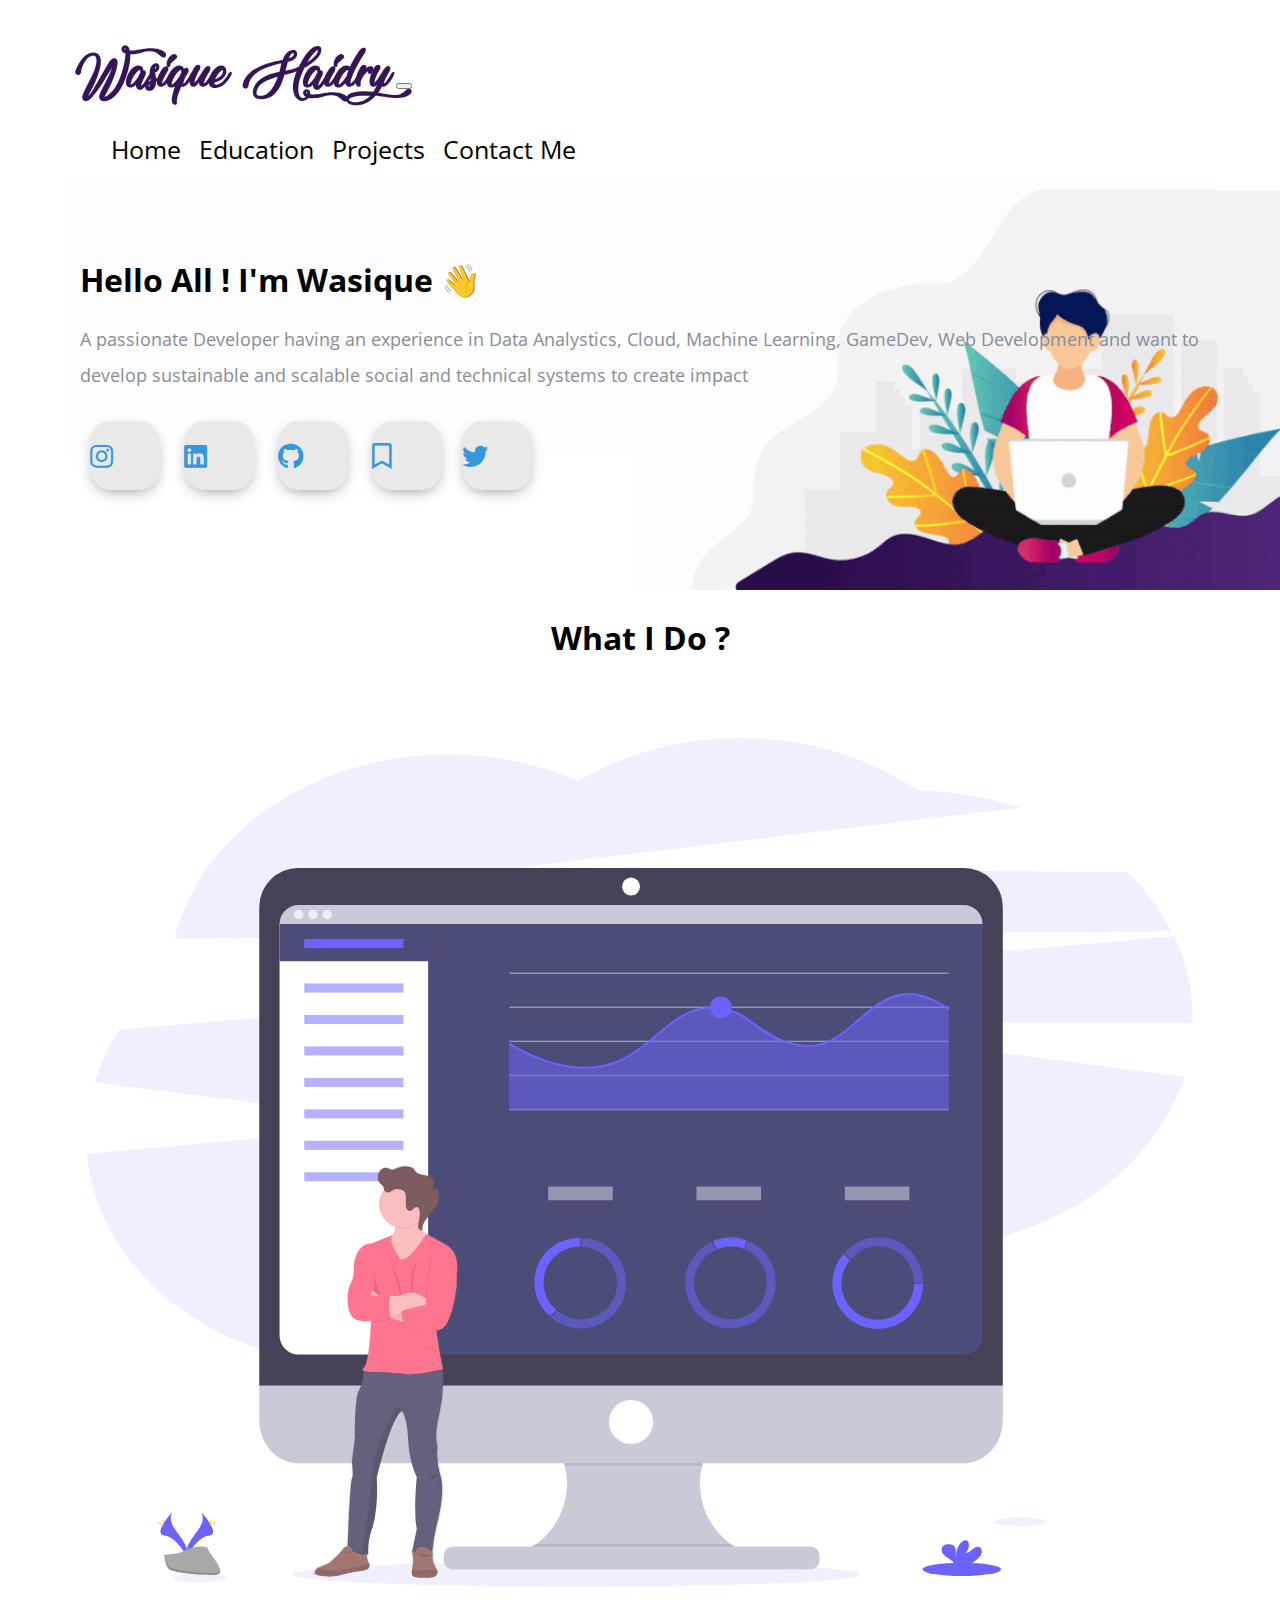
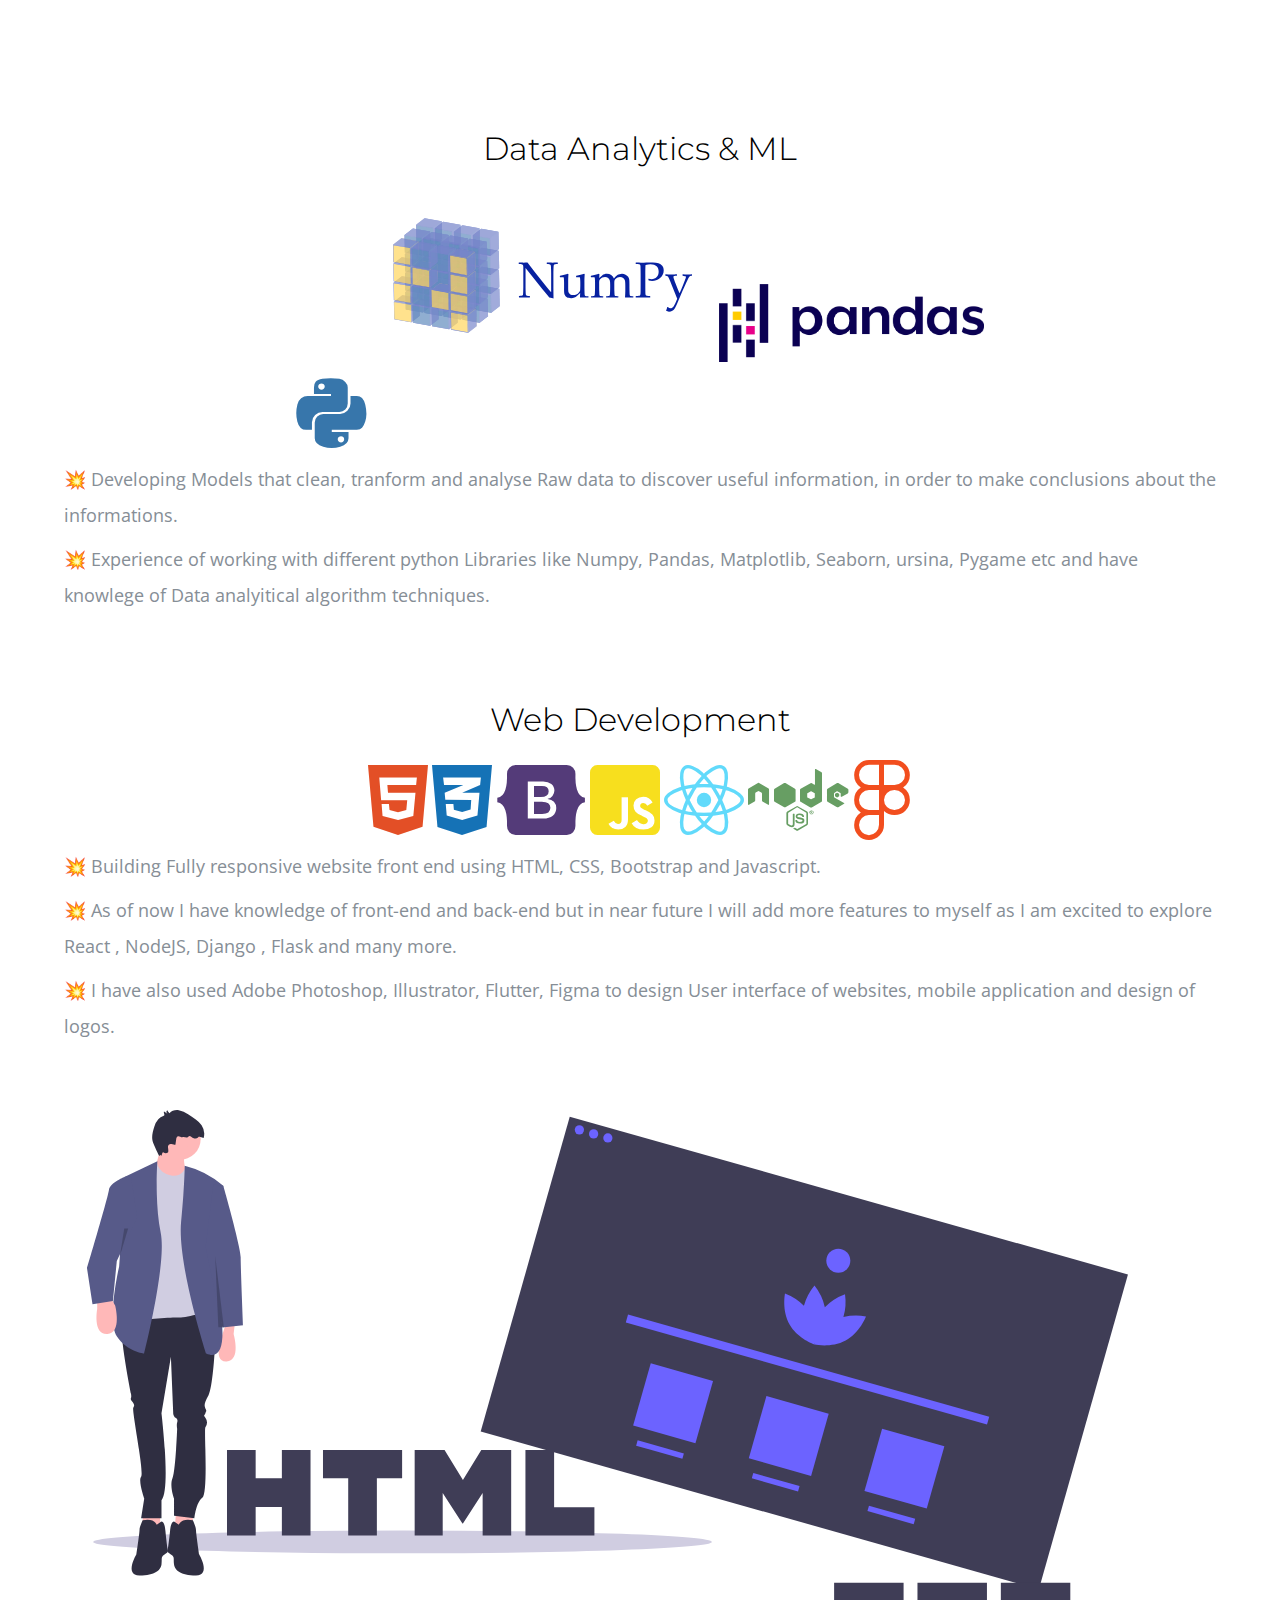
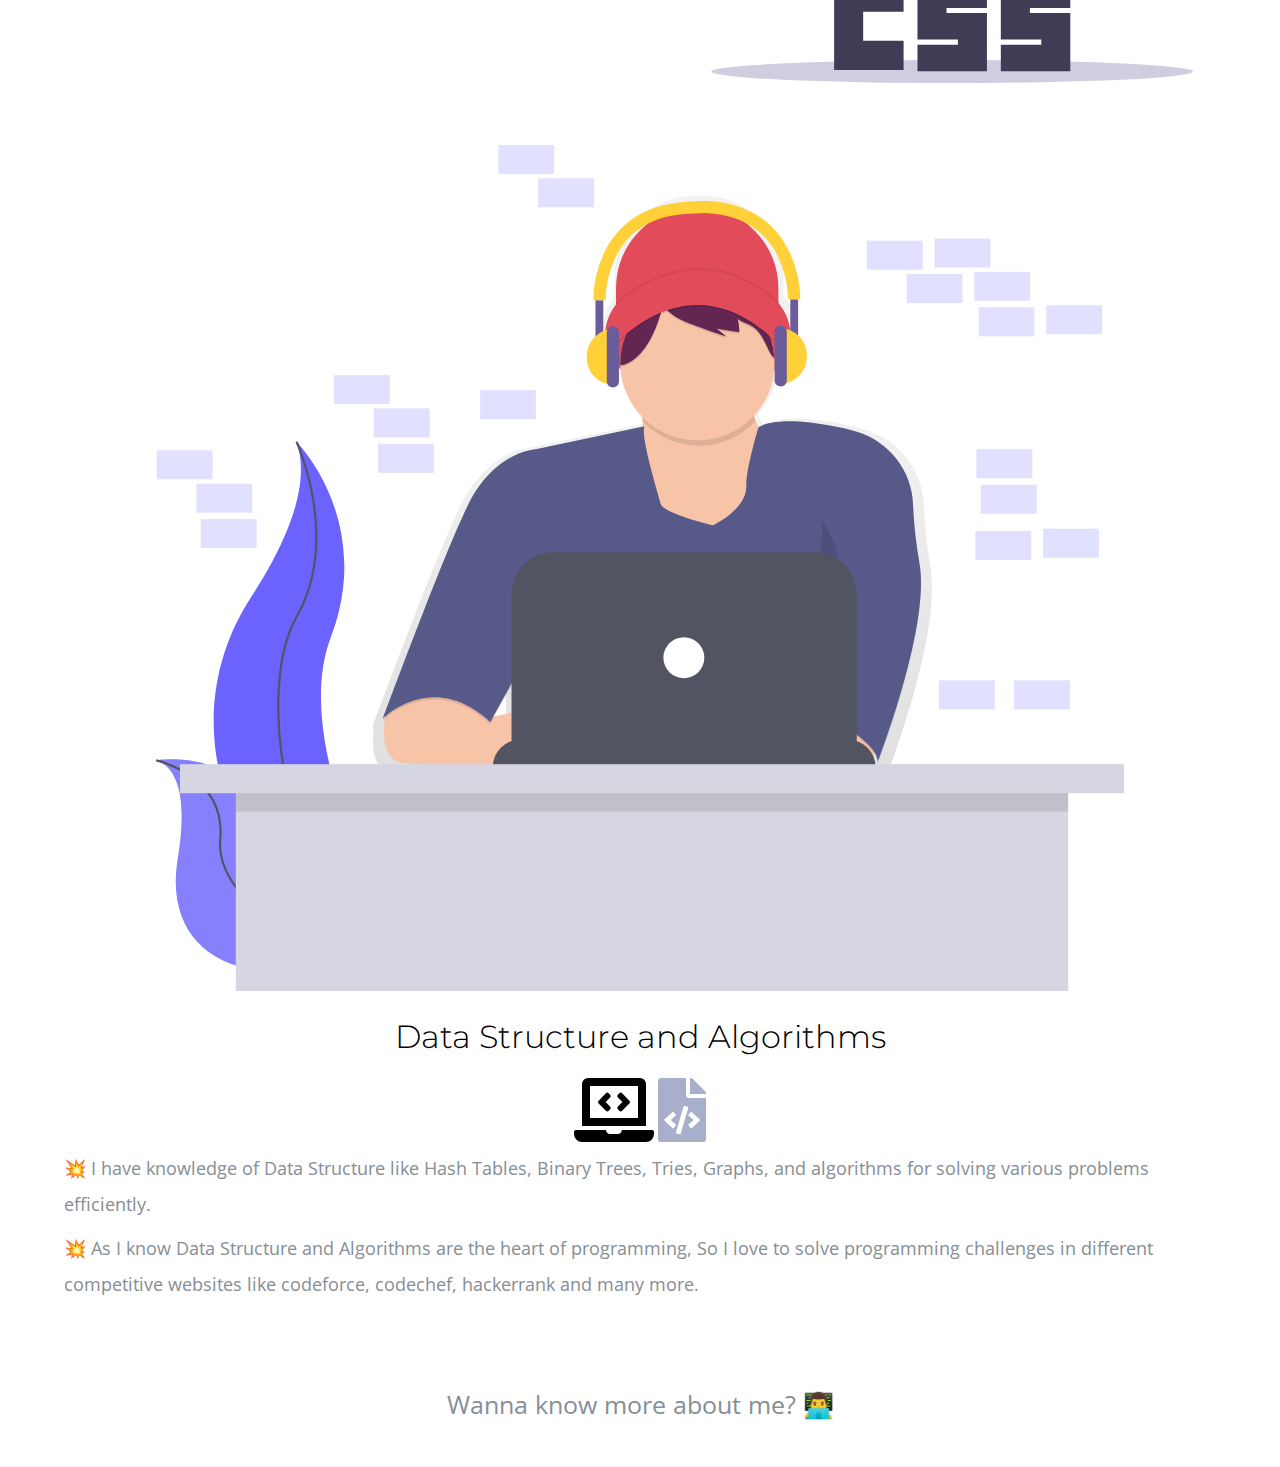
<file: index.html>
<!DOCTYPE html>
<html lang="en" dir="ltr">

<head>
  <meta charset="utf-8">
  <meta name="viewport" content="width=device-width,initial-scale=1">
  <title>Wasique's Portfolio</title>
  <link rel="icon" href="Image/engineer.ico">
  <link rel="stylesheet" href="https://stackpath.bootstrapcdn.com/bootstrap/4.5.0/css/bootstrap.min.css" integrity="sha384-9aIt2nRpC12Uk9gS9baDl411NQApFmC26EwAOH8WgZl5MYYxFfc+NcPb1dKGj7Sk" crossorigin="anonymous">
  <link rel="stylesheet" href="style.css">
  
  <link href="https://fonts.googleapis.com/css2?family=Arizonia&family=Montserrat:wght@400;800&display=swap" rel="stylesheet">
  <link href="https://fonts.googleapis.com/css2?family=Open+Sans:wght@700&display=swap" rel="stylesheet">
  <link rel="stylesheet" href="https://use.fontawesome.com/releases/v5.4.1/css/all.css" />
  <link rel="stylesheet" href="https://cdnjs.cloudflare.com/ajax/libs/font-awesome/5.13.1/css/all.min.css">
  <script src="https://code.jquery.com/jquery-3.5.1.slim.min.js" integrity="sha384-DfXdz2htPH0lsSSs5nCTpuj/zy4C+OGpamoFVy38MVBnE+IbbVYUew+OrCXaRkfj" crossorigin="anonymous"></script>
  <script src="https://cdn.jsdelivr.net/npm/popper.js@1.16.0/dist/umd/popper.min.js" integrity="sha384-Q6E9RHvbIyZFJoft+2mJbHaEWldlvI9IOYy5n3zV9zzTtmI3UksdQRVvoxMfooAo" crossorigin="anonymous"></script>
  <script src="https://stackpath.bootstrapcdn.com/bootstrap/4.5.0/js/bootstrap.min.js" integrity="sha384-OgVRvuATP1z7JjHLkuOU7Xw704+h835Lr+6QL9UvYjZE3Ipu6Tp75j7Bh/kR0JKI" crossorigin="anonymous"></script>
</head>
<body class="container-fluid body_section">
        <header>
              <nav class="navbar navbar-expand-lg navbar-light ">
                <a class="navbar-brand brand-name" href="#">Wasique Haidry</a>
                <button class="navbar-toggler" type="button" data-toggle="collapse" data-target="#navbarSupportedContent" aria-controls="navbarSupportedContent" aria-expanded="false" aria-label="Toggle navigation">
                  <span class="navbar-toggler-icon"></span>
                </button>
        
                <div class="collapse navbar-collapse" id="navbarSupportedContent">
                  <ul class="navbar-nav ml-auto">
                    <li class="nav-item">
                      <a class="nav-link headerachor" href="index.html">Home</a>
                    </li>
                    <li class="nav-item">
                      <a class="nav-link headerachor" href="Education.html">Education</a>
                    </li>
                   
                    <li class="nav-item">
                      <a class="nav-link headerachor" href="Project.html">Projects</a>
                    </li>
                    <li class="nav-item">
                      <a class="nav-link headerachor" href="contact.html">Contact Me</a>
                    </li>
                  </ul>
              </nav>
          </header>

          <section id = "Home">
              <div class="row column1">
                <div class="col-lg-6 col-md-6 first-image">
                    <img class = "boyimage" src="Image/20200630_162659.gif" alt="">
                </div>  
                  <div class="col-lg-6 section-1">
                      <h1 class = "Hello">Hello All ! I'm Wasique <span class="wave">👋</span></h1>
                      <p>A passionate Developer having an experience in Data Analystics, Cloud,
                          Machine Learning, GameDev, Web Development and want to develop sustainable and 
                          scalable social and technical systems to create impact</p>
                          <div class=social_media_icon>
                            <a class="btn" href="https://www.instagram.com/aqiry1/?hl=en" target=_blank>
                              <i class="fab fa-instagram"></i>
                            </a>
                            <a class="btn" href="https://www.linkedin.com/in/aqiry/" target=_blank>
                              <i class="fab fa-linkedin" aria-hidden="true"></i>
                            </a>
                            <a class="btn" href="https://github.com/Aqiry" target=_blank>
                              <i class="fab fa-github"></i>
                            </a>
                            
                            <a class="btn" href="https://www.wattpad.com/user/WasiqueHaidry" target=_blank>
                              <i class="far fa-bookmark"></i> 
                            
                            <a class="btn" href="https://twitter.com/wasique78" target=_blank>
                              <i class="fab fa-twitter"></i>    

                            </a>
                          </div>
                  </div>
                  <div class="Image-boy col-lg-6"><img class="boy" src="Image/Boy-image.png" alt=""></div>
              </div>
          </section>


          <section id=Whatido>
            <h1>What I Do ?</h1>
              <div class = "row feature-1">
                  <div class="col-lg-6 col-md-6 Feature-first-image ">
                    <img class = "Feature-svg-image" src="Image/Data_Analysis.svg" alt="">
                  </div>
                  <div class="col-lg-6 col-md-6">
                    <h1 class= "Feature-Heading" >Data Analytics & ML</h1>
                    <ul class = "dev-icon">
                      <li><i class="fab fa-python fa-5x" style="color:#3776ab"></i></li>
                      <li><img class="numpy" src="Image/numpy-ar21.svg" alt=""></li>
                      <li><img class = "pandas" src="Image/kindpng_5747046.png" alt=""></li>
                    </ul>
                    <div class = "Data-Analytic">
                      <p class ="Features-paragraph">
                         💥 Developing Models that clean, tranform and analyse Raw data to discover useful information,
                         in order to make conclusions about the informations.</p>
                      <p  class ="Features-paragraph">
                         💥 Experience of working with different python Libraries like Numpy, Pandas, Matplotlib, Seaborn, ursina, Pygame etc and have knowlege of
                        Data analyitical algorithm techniques.</p>
                    </div>
                </div>
              </div>
              <div class="row feature-2">
                <div class="col-lg-6 col-md-6 feature-web">
                  <h1 class="Feature-Heading">Web Development</h1>
                  <ul class = "dev-icon">
                    <li><i class="fab fa-html5 fa-5x" style="color:#e34f26"></i></li>
                    <li><i class="fab fa-css3-alt fa-5x" style="color:#1572b6"></i></li>
                    <li><i class="fab fa-bootstrap fa-5x" style="color:#543b79"></i></li>
                    <li><i class="fab fa-js-square fa-5x" style="color:#f7df1e"></i></li>
                    <li><i class="fab fa-react fa-5x" style="color:#61dafb"></i></li>
                    <li><i class="fab fa-node fa-5x" style="color:#679e63"></i></li>
                    <li><i class="fab fa-figma fa-5x" style="color:#f24e1e"></i></li>
                
                  </ul>
                  <div class = "Data-Analytic">
                    <p class ="Features-paragraph">
                       💥 Building Fully responsive website front end using HTML, CSS, Bootstrap and Javascript.</p>
                    <p  class ="Features-paragraph">
                       💥 As of now I have knowledge of front-end and back-end but in near future I will add more features to myself as I am excited to explore React , NodeJS, Django , Flask and many more.</p>
                      <p  class ="Features-paragraph">
                       💥 I have also used Adobe Photoshop, Illustrator, Flutter, Figma to design User interface of websites, mobile application and design of logos.</p>
                      </div>
                </div>
                <div class="col-lg-6 col-md-6 Feature-second-image ">
                  <img class = "Feature-svg-image" src="Image/website.svg" alt="">
                </div>
              </div>
              <div class="row feature-3">
                <div class = "col-lg-6 col-md-6 Feature-third-image">
                    <img class = "Feature-svg-image-3" src="Image/Coding.svg" alt="">
                  </div>
                  <div class="col-lg-6 col-md-6 feature-coding">
                    <h1 class="Feature-Heading">Data Structure and Algorithms</h1>
                    <ul class = "dev-icon">
                     <li></li>
                     <li><i class="fas fa-laptop-code fa-4x"></i></li>
                     
                     <li><i class="fas fa-file-code fa-4x" style="color: #a8afcb;"></i></li>
                    </ul>
                    <div class = "Data-Analytic">
                      <p class ="Features-paragraph">
                         💥 I have knowledge of Data Structure like Hash Tables, Binary Trees, Tries, Graphs, and  algorithms for solving various problems efficiently.</p>
                      <p  class ="Features-paragraph">
                         💥 As I know Data Structure and Algorithms are the heart of programming, So I love to solve programming challenges in different competitive websites like codeforce, 
                         codechef, hackerrank and many more.</p>
                        </div>
                  </div>
              </div>
               
        
          </section>    
    <a class="nav-link headerachor" href="Education.html"> <footer class=footer>Wanna know more about me? 👨‍💻 </footer></a>
                
</body>
</html>
</file>
<file: style.css>
body{
    font-family: 'Open Sans', sans-serif;
    margin: 0;
  }
.body_section{
    padding : 3% 5% 1%;
}

p{
  font-size: 18px;
}

  a{
    text-decoration: none;
  }

  @font-face{
    font-family: "Lovely Home";
    src:local('Lovely Home'), 
    url("Image/LovelyHome-9aBZ.ttf") format('truetype');

  }

.brand-name ,.navbar-light .navbar-brand{
      /* font-family: "Brush Script MT"; */
      /* margin-bottom: 3px; */
      font-family: "Lovely Home";
      font-size: 50px;
      font-weight: bold;
      color: #351458;
  }



  .headerachor {
    color: black;
    margin: 0 7px 0 7px;
    font-size: 25px;
  }

  .headerachor:hover {
    background-color: #f1f1f1;
  }

  /* Section 1 */
   .column1{
       background-image: linear-gradient(#fefcfe,#ffffff);
       padding : 8px 16px;
   }

  .section-1{
    margin-top: 6%;
    text-align: left;
    position: relative;
}
span.wave {
  animation-name: wave-animation;
  animation-duration: 2.5s;
  animation-iteration-count: infinite;
  transform-origin: 70% 70%;
  display: inline-block;
}

@keyframes wave-animation {
    0% { transform: rotate(  0.0deg) }
   10% { transform: rotate(-10.0deg) }
   20% { transform: rotate( 12.0deg) }
   30% { transform: rotate(-10.0deg) }
   40% { transform: rotate(  9.0deg) }
   50% { transform: rotate(  0.0deg) }
  100% { transform: rotate(  0.0deg) }
}

.first-image{
    position: absolute;
    right:0;
}
.boyimage{
  height: 400px;
}

@media only screen and (max-width : 1183px){
  .first-image{
    right:160px;
  }

}
.boy{
  width: 100%;
  height: 100%;
  animation: bounce 1.2s;
  animation-direction: alternate;
  animation-iteration-count: infinite;
}

@keyframes bounce{
  from{
      transform: translate3d(0,0,0);
  }
  to{
      transform: translate3d(0,20px,0);
  }
}

.Image-boy{
  text-align: center;
  align-items: center;
}

@media only screen and (min-width:951px){
  .Image-boy{
    display:none;
  }
}
  .Hello{
      margin-bottom: 20px;
  }
  p{
      line-height: 2;
      color: #868e96;
  }


  .btn {
    display: inline-block;
    width: 4.37rem;
    height: 4.37rem;
    background: #e9e9e9;
    padding: 0px 0px;
    margin: 10px;
    border-radius: 30%;
    box-shadow: 0 5px 15px -5px #00000070;
    color: #3498db;
    overflow: hidden;
    position: relative;
  }

  .btn i {
    line-height: 70px;
    font-size: 1.625rem;
    transition: 0.2s linear;
  }

  .btn:hover i {
    transform: scale(1.3);
    color: #f1f1f1;
  }

  .btn::before {
    content: "";
    position: absolute;
    width: 120%;
    height: 120%;
    background: #3498db;
    transform: rotate(45deg);
    left: -110%;
    top: 90%;
  }




  .btn:hover::before {
    animation: aaa 0.7s 1;
    top: -10%;
    left: -10%;
  }

  @media only screen and (max-width:470px){
    .btn{
      width: 2.5rem;
      height: 2.5rem;
      margin: 7px;
    }
    .btn i {
      line-height: 40px;
      font-size: 1em;
    }
  }

 #Whatido{
     text-align: center;
     padding-top: 7%;
 }

  /* Section 2 */
  .feature-1{
      padding-top: 5%;
      text-align: center;
      }
  .feature-2{
    padding-top: 5%;
    text-align: center;
}
  .feature-3{
  padding-top: 5%;
  padding-bottom: 20px;
  text-align: center;
  }

  .Feature-Heading{
      font-family: "Montserrat";
      font-weight: 300;
  }

  .Feature-first-image{
      padding : 0 2% 10%;
  }

  .Feature-second-image{
      padding : 5% 2% 0;
  }





  .Feature-svg-image{
      width: 100%;
      height:100%;
  }
  .Feature-svg-image-3{
    width: 84%;
    height: 84%;
  }




  .dev-icon{
      list-style: none;
      display: inline;
      padding: 0%;
  }


  .numpy{
    max-width: 100%;
    width : 30%;
    height: 30%;
    padding-bottom: 7%;
  }

  .pandas{
    max-width: 100%;
    max-height: 100%;
    width : 23%;
    height: 15%;
    padding-bottom: 7%;
    padding-left :0;
  }

  li{
    display: inline;
  }

  .Data-Analytic{
      text-align: left;
  }

  .Features-paragraph{
      margin-top : 8px;
      margin-bottom: 8px;
  }

  @media only screen and (max-width : 764px){
    .feature-2{
      display: flex;
      flex-direction: column;
    }
    .feature-web{
      order:2;
    }
      
      .brand-name ,.navbar-light .navbar-brand{
      /* font-family: "Brush Script MT"; */
      /* margin-bottom: 3px; */
      font-family: "Lovely Home";
      font-size: 40px;
      font-weight: bold;
      color: #351458;
  }
  }
  @media only screen and (max-width : 991px) and (min-width: 951px){
    .section-1{
      margin-top: auto;
      padding-right: 400px;
    }
  }
  @media only screen and (max-width : 950px){

    body,html{
      text-align: center;
      font-size: 16px;
      line-height: normal;
    }
    .Hello{
      margin-bottom: 10px;
    }
    h1{
      font-size: 25px;
    }
    p{
      font-size: 15px;
      line-height: normal;
    }
      .section-1{
          text-align: center;
      }
      .first-image{
          display: none;
      }

      .pandas{
        width: 23%;
        height: 15%;
      }
  }




footer{
  padding-top: 2%;
  color: #868e96;
  text-align: center;
}
</file>
